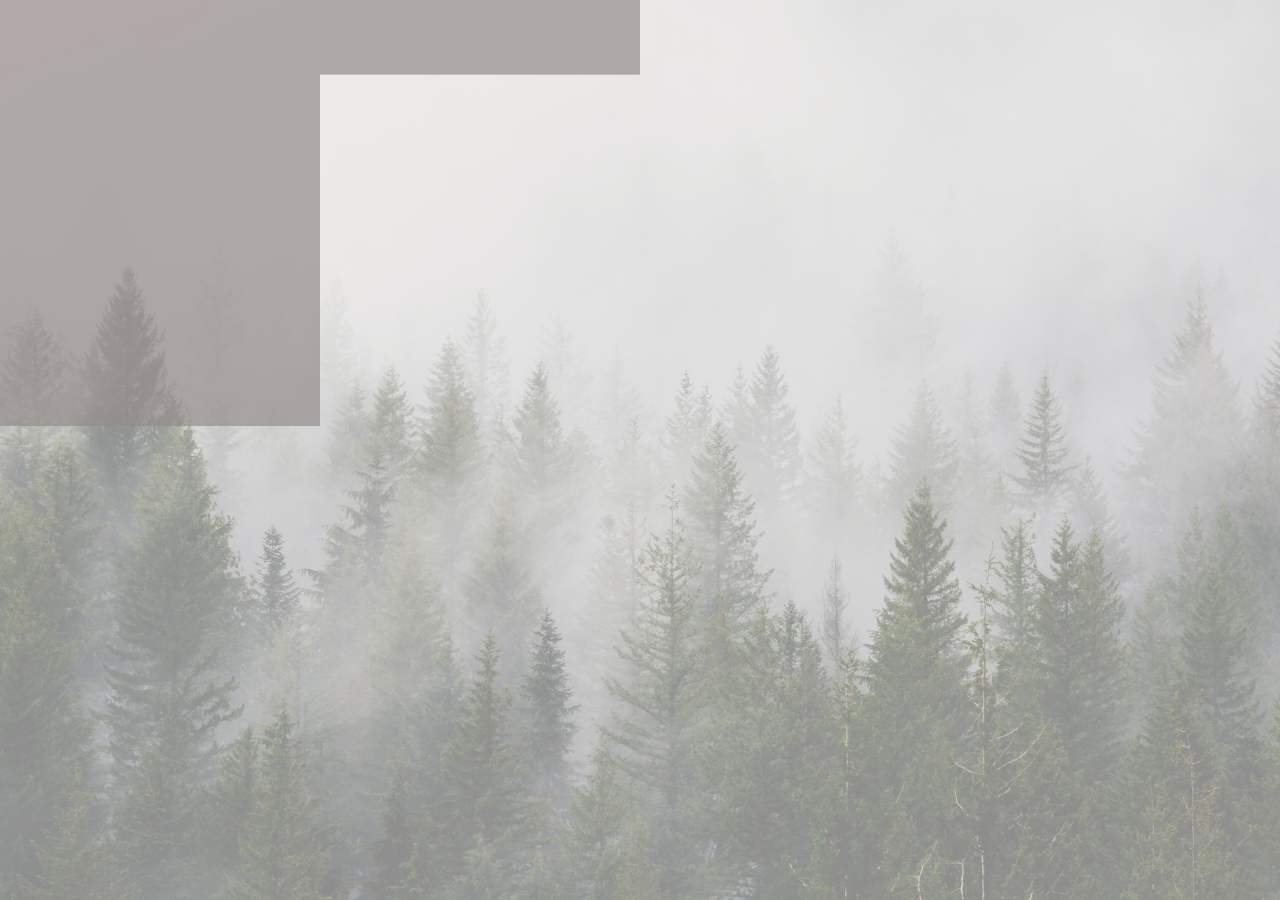
<file: staggerOpen/index.html>
<!DOCTYPE html>
<html lang="en">
<head>
    <meta charset="UTF-8">
    <meta name="viewport" content="width=device-width, initial-scale=1.0">
    <title>staggerOpen</title>
    <link href="https://fonts.googleapis.com/css2?family=Lexend+Zetta&display=swap" rel="stylesheet"> 
    <link rel="stylesheet" href="./style.css" type="text/css">
</head>
<body>
    <div class="up">
        <div class="up-el"></div>
        <div class="up-el"></div>
        <div class="up-el"></div>
        <div class="up-el"></div>
    </div>
    <div class="container">
        <div class="links">
            <ul>
                <li class="list">Home</li>
                <li class="list">About</li>
                <li class="list">Services</li>
                <li class="list">Login</li>
            </ul>
        </div>

        <div class="center">
            <div class="text-only">
                <div class="center-text">Aviator</div>
                <div class="center-def">World class furniture.</div>
            </div>
            

            <img src="./chair.png" alt="" class="chair-pic">
        </div>
    </div>
    <script src="https://cdnjs.cloudflare.com/ajax/libs/gsap/3.4.0/gsap.min.js"></script>
    <script src="./main.js"></script>
</body>
</html>
</file>
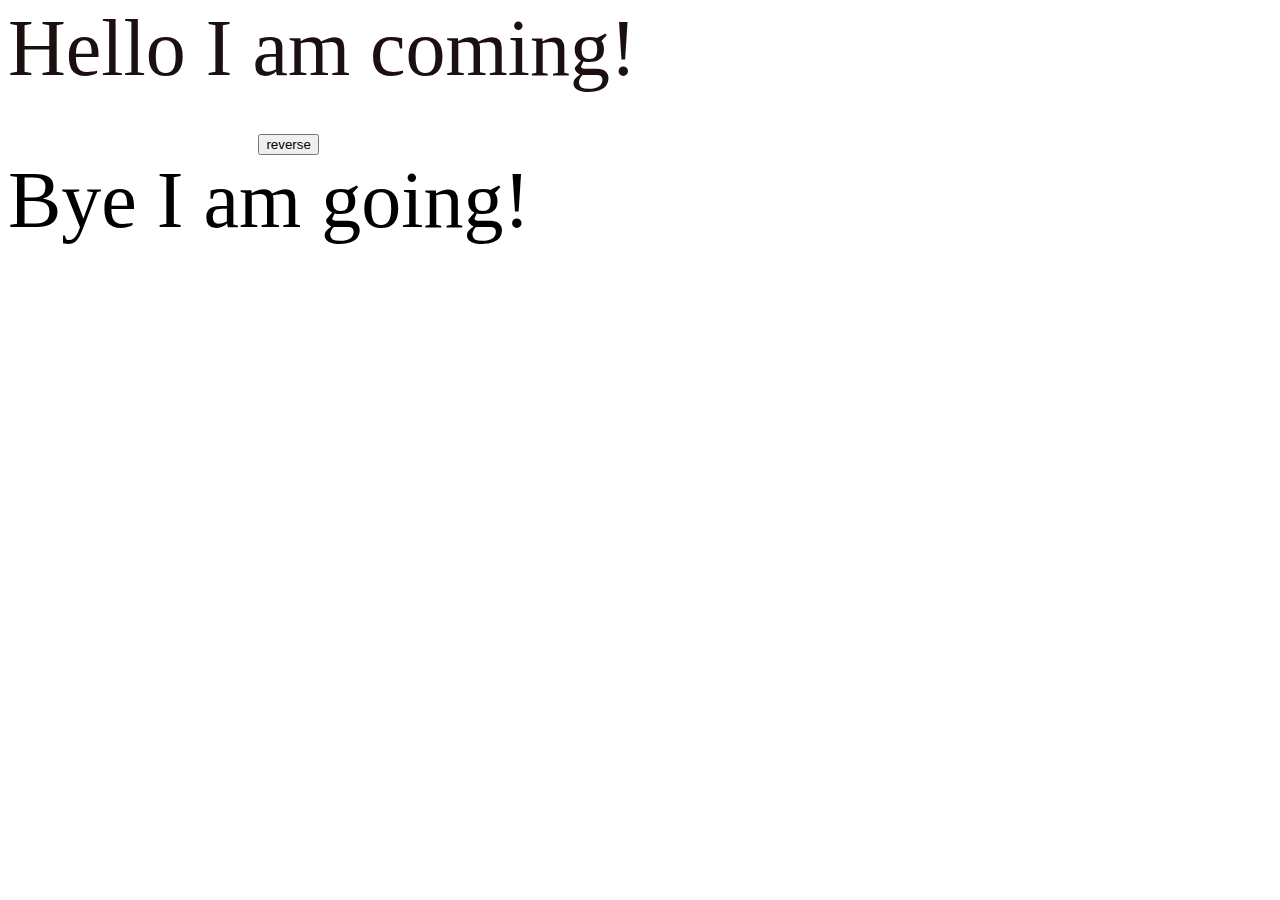
<file: basics.html>
<!DOCTYPE html>
<html lang="en">
<head>
    <meta charset="UTF-8">
    <meta name="viewport" content="width=device-width, initial-scale=1.0">
    <title>Document</title>
    <style>
        .text-in,.text-out{
            font-size: 5rem; 
        }
        ul{
            display: inline-block;
        }
        .list{
            list-style: none;
            float: left;
            margin-right: 1rem;
            text-decoration: underline;
        }
    </style>
</head>
<body>
    <div class="text-in">
        Hello I am coming!
    </div>
    <ul>
        <li class="list">Home</li>
        <li class="list">Shop</li>
        <li class="list">What?</li>
        <li class="list">Yes!</li>
    </ul>
    <button class="btn">reverse</button>
    <div class="text-out">
        Bye I am going!
    </div>
    
    <script src="https://cdnjs.cloudflare.com/ajax/libs/gsap/3.4.0/gsap.min.js"></script>
    <script>
        /*
        gsap.from('.text-in',{opacity:0,duration:2,color:'red',y:'-100%',ease:'bounce'})
        gsap.to('.text-out',{opacity:0,duration:1,y:'100%',delay:2,rotation:180})
        gsap.from('.list',{opacit:0,x:'-100rem',duration:1.4,stagger:.3,scale:20})
        */
        var timeline = gsap.timeline({defaults : {duration:1}})

        timeline
            .from('.text-in',{opacity:0,duration:2,color:'red',y:'-100%',ease:'bounce'})
            .to('.text-out',{opacity:0,duration:1,y:'100%',rotation:10})
            .from('.list',{opacity:0,x:'-100rem',duration:1.4,stagger:.3,scale:20})
            
        btn = document.querySelector('.btn')
        btn.addEventListener('click',()=>{
            timeline.reverse()
        })
    </script>
</body>
</html>
</file>
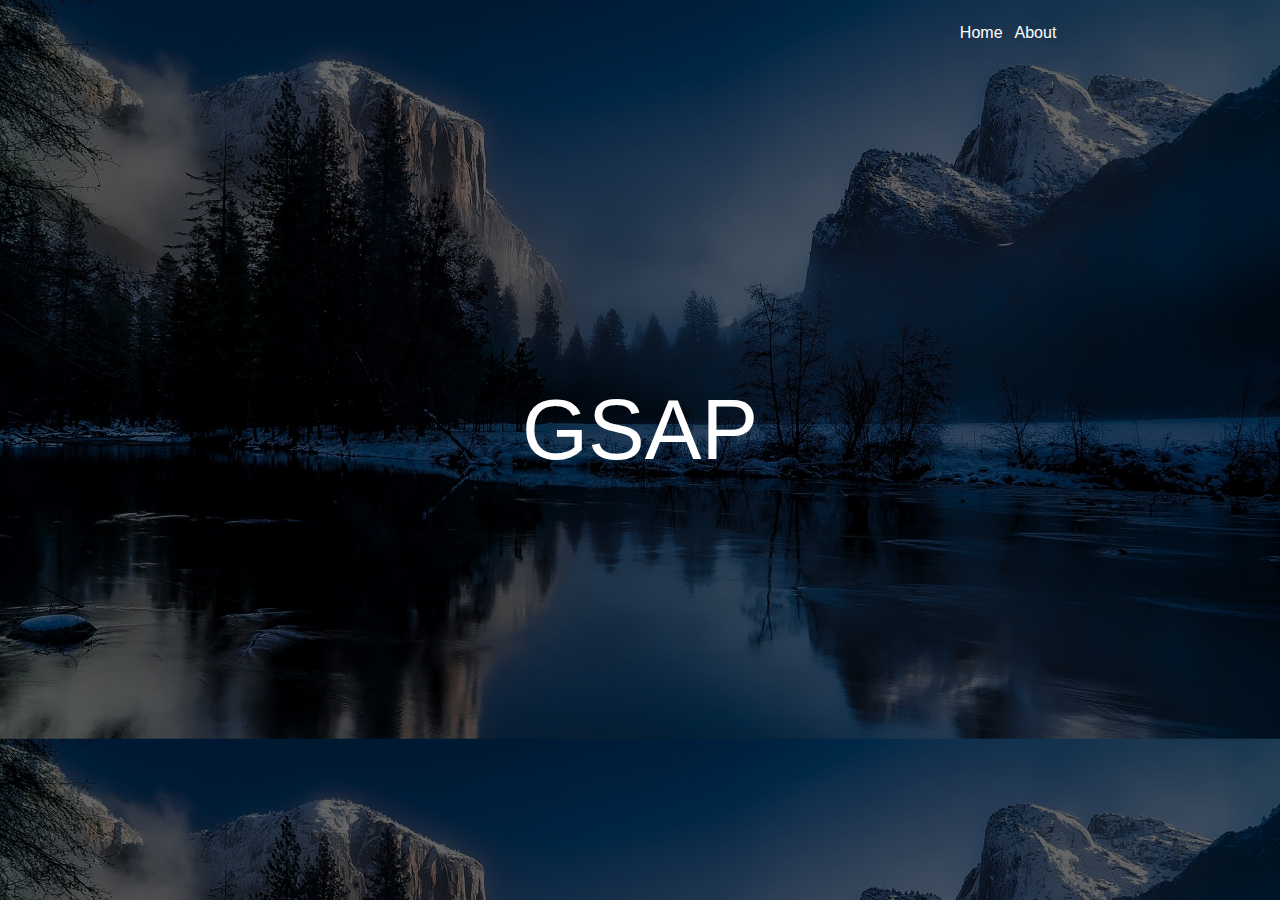
<file: project_1.html>
<!DOCTYPE html>
<html lang="en">
<head>
    <meta charset="UTF-8">
    <meta name="viewport" content="width=device-width, initial-scale=1.0">
    <title>Document</title>
    <style>
        html,body{
            font-size: 10px;
            font-family: sans-serif;
        }
        body{
            background-image: linear-gradient(to right,rgba(0, 0, 0, 0.6),rgba(0, 0, 0, 0.6)),url('./mountain.jpg');
            background-size: cover;
        }
        .title{
            position: absolute;
            top: 50%;
            left: 50%;
            color: white;
            transform: translate(-50%,-50%);
            text-align: center;
        }
        .title-up{
            font-size: 8.5rem;
        }
        .title-down{
            font-size: 3.5rem;
        }
        .nav{
            position: absolute;
            right: 20px;
            color: white;
            font-size: 1.6rem;
        }
        .nav-ul{
            list-style: none;
        }
        .li{
            float: left;
            margin-right: 1.2rem;
        }

    </style>
</head>
<body>
    <div class="nav">
        <ul class="nav-ul">
            <li class="li">Home</li>
            <li class="li">About</li>
            <li class="li">Services</li>
            <li class="li">Contact</li>
            <li class="li">Login</li>
        </ul>
    </div>
    <div class="title">
        <div class="title-up">
            GSAP
        </div>
        <div class="title-down">
            is so awwwsome
        </div>
    </div>
    
    <script src="https://cdnjs.cloudflare.com/ajax/libs/gsap/3.4.0/gsap.min.js"></script>
    <script>
        gsap.from('.li',{y:-100,stagger:.2,ease:"power2.in"})
        let tl = gsap.timeline()
        tl.from('.title-up',{x:"-600%",scale:0.2,duration:.7})
          .from('.title-down',{x:'600%',ease:'elastic'},1.2)
    </script>
</body>
</html>
</file>
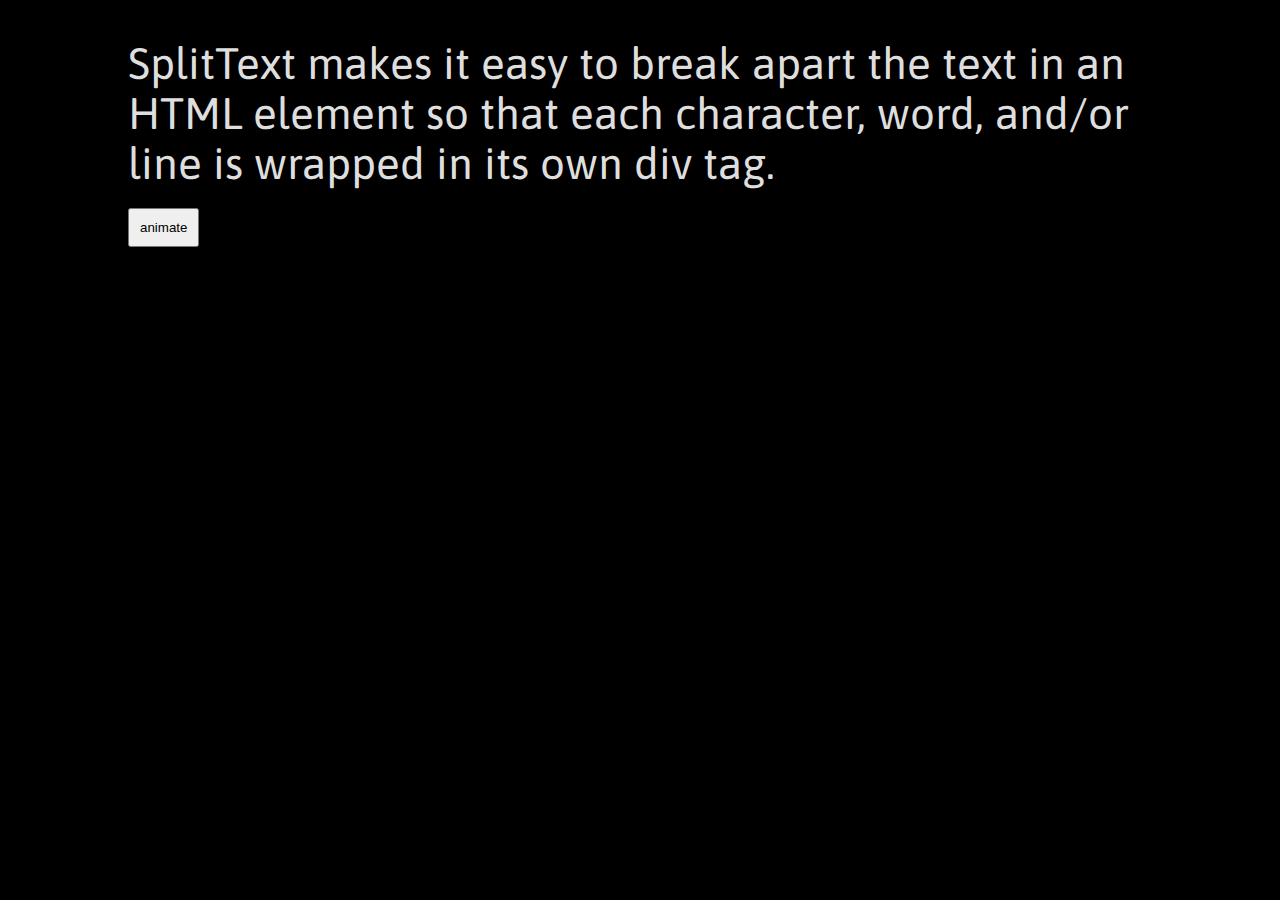
<file: test2.html>
<!DOCTYPE html>
<html lang="en">
<head>
    <meta charset="UTF-8">
    <meta name="viewport" content="width=device-width, initial-scale=1.0">
    <title>Document</title>
    <style>
        body{
        font-family: 'Asap', Arial, Helvetica, sans-serif;
        color:white;
        background:black url(//s3-us-west-2.amazonaws.com/s.cdpn.io/16327/texture_bg.jpg) no-repeat 50% 0px;
        margin:3% 10% 0 10%;
        overflow:hidden;
        }

        #quote{
        font-size:44px;
        line-height:50px;
        color:#dedede;
        }

        button {
        padding:10px;
        margin: 20px 0;
        }

    </style>
</head>
<body>
    <link href='//fonts.googleapis.com/css?family=Asap:400,700' rel='stylesheet' type='text/css'>

    <div id="quote">SplitText makes it easy to break apart the text in an HTML element so that each character, word, and/or line is wrapped in its own div tag.</div>

    <button id="animate">animate</button>

    <script src="https://cdnjs.cloudflare.com/ajax/libs/gsap/3.4.0/gsap.min.js"></script>
    <script src="https://s3-us-west-2.amazonaws.com/s.cdpn.io/16327/SplitText3.min.js"></script>

    <script>
        var tl = gsap.timeline(), 
            mySplitText = new SplitText("#quote", {type:"words,chars"}), 
            chars = mySplitText.chars; //an array of all the divs that wrap each character

        gsap.set("#quote", {perspective: 400});

        tl.from(chars, {duration: 0.8, opacity:0, scale:0, y:80, rotationX:180, transformOrigin:"0% 50% -50",  ease:"back", stagger: 0.01}, "+=0");



        document.getElementById("animate").onclick = function() {
        tl.restart();
        }
    </script>
</body>
</html>
</file>
<file: staggerOpen/style.css>
html, body {
  padding: 0;
  margin: 0;
  font-size: 10px;
  font-family: 'Lexend Zetta', sans-serif; }

.up {
  z-index: 3;
  height: 100vh;
  width: 100vw;
  display: grid;
  grid-template-columns: repeat(4, 1fr); }
  .up-el {
    opacity: 0.7;
    z-index: 3;
    background-color: #948c8c; }

.container {
  z-index: 2;
  position: absolute;
  top: 0;
  left: 0;
  height: 100vh;
  width: 100vw;
  background-image: linear-gradient(to right bottom, rgba(233, 233, 233, 0.6), rgba(233, 233, 233, 0.6)), url("./cool.jpg");
  background-size: cover;
  background-position: center center; }

.links {
  position: absolute;
  right: 2rem;
  font-size: 1.4rem; }
  .links ul {
    list-style: none; }
  .links li {
    float: left;
    margin-right: 1rem; }

.center {
  display: flex;
  align-items: center;
  text-align: center;
  position: absolute;
  top: 30%;
  left: 30%; }
  .center-text {
    font-size: 5.8rem; }
  .center-def {
    font-size: 2.4rem; }
  .center .chair-pic {
    height: 30rem; }
</file>
